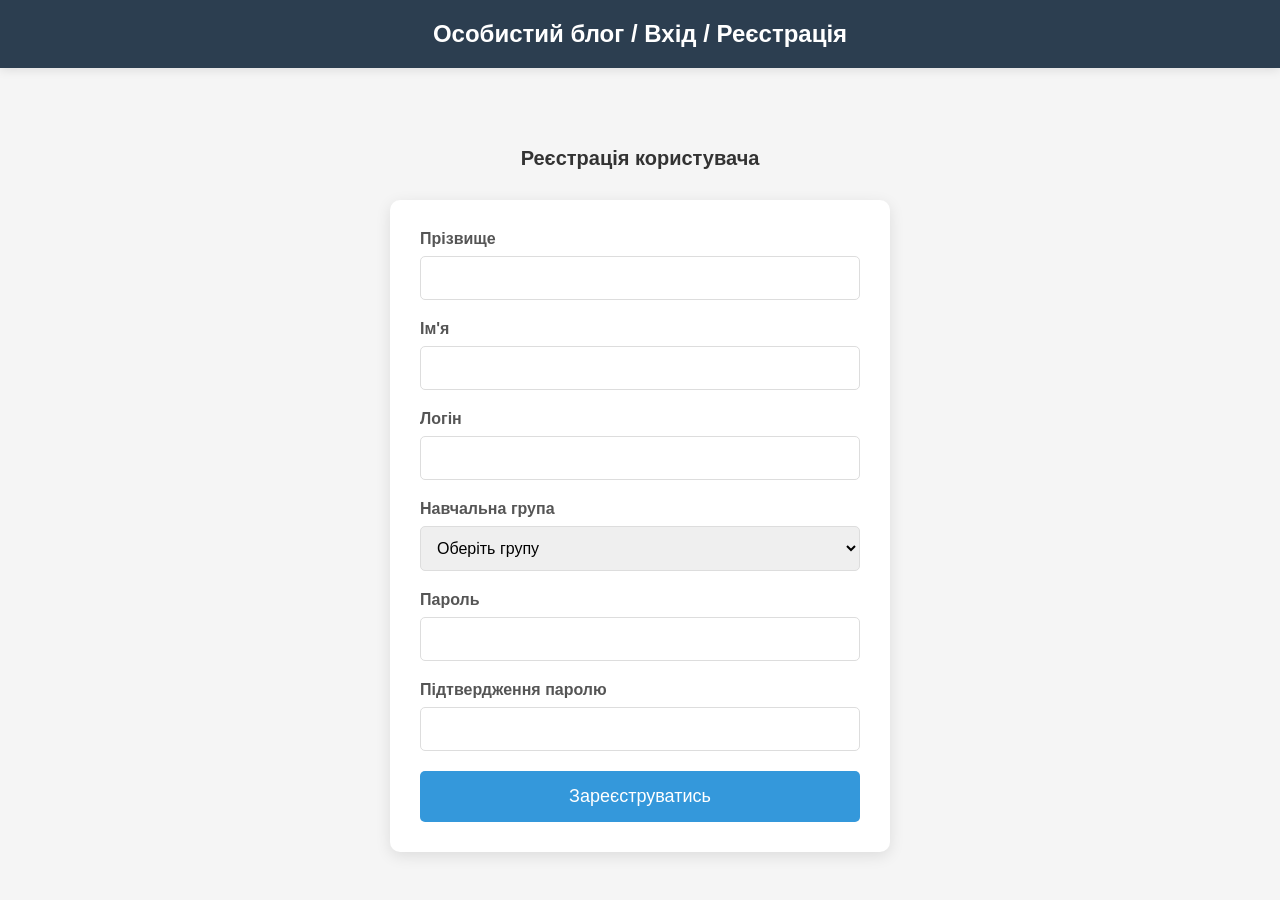
<file: index.html>
<!DOCTYPE html>
<html lang="uk">
<head>
    <meta charset="UTF-8">
    <meta name="viewport" content="width=device-width, initial-scale=1.0">
    <title>Реєстрація користувача</title>
    <style>
        * {
            margin: 0;
            padding: 0;
            box-sizing: border-box;
            font-family: Arial, sans-serif;
        }

        body {
            background-color: #f5f5f5;
            display: flex;
            flex-direction: column;
            align-items: center;
            min-height: 100vh;
        }

        .header {
            width: 100%;
            background-color: #2c3e50;
            color: white;
            padding: 20px;
            text-align: center;
            font-size: 24px;
            font-weight: bold;
            box-shadow: 0 2px 10px rgba(0,0,0,0.1);
        }

        .container {
            flex: 1;
            display: flex;
            flex-direction: column;
            align-items: center;
            justify-content: center;
            width: 100%;
            max-width: 800px;
            padding: 20px;
        }

        .subtitle {
            font-size: 20px;
            margin: 30px 0;
            text-align: center;
            color: #333;
        }

        .registration-form {
            background: white;
            padding: 30px;
            border-radius: 10px;
            box-shadow: 0 4px 15px rgba(0,0,0,0.1);
            width: 100%;
            max-width: 500px;
        }

        .form-group {
            margin-bottom: 20px;
        }

        label {
            display: block;
            margin-bottom: 8px;
            font-weight: bold;
            color: #555;
        }

        input, select {
            width: 100%;
            padding: 12px;
            border: 1px solid #ddd;
            border-radius: 5px;
            font-size: 16px;
            transition: border 0.3s;
        }

        input:focus, select:focus {
            border-color: #3498db;
            outline: none;
        }

        .group-281 {
            display: flex;
            align-items: center;
            gap: 10px;
        }

        .group-281 input {
            width: auto;
        }

        .group-281 label {
            margin-bottom: 0;
        }

        .submit-btn {
            background-color: #3498db;
            color: white;
            border: none;
            padding: 15px;
            font-size: 18px;
            border-radius: 5px;
            cursor: pointer;
            width: 100%;
            transition: background 0.3s;
        }

        .submit-btn:hover {
            background-color: #2980b9;
        }
        .header-link {
    color: white;
    text-decoration: none;
    transition: opacity 0.3s;
}

.header-link:hover {
    opacity: 0.8;
    text-decoration: underline;
}
    </style>
</head>
<body>
    <header class="header">

        Особистий блог / 
        <a href="git_commands.html" class="header-link">Вхід</a> / 
            <a href="Danko10.html" class="header-link">Реєстрація</a>
    </header>

    <main class="container">
        <h1 class="subtitle">Реєстрація користувача</h1>

        <form class="registration-form">
            <div class="form-group">
                <label for="surname">Прізвище</label>
                               <input type="text" id="surname" name="surname" required>
                           </div>
                           <div class="form-group">
                            <label for="name">Ім'я</label>
                            <input type="text" id="name" name="name" required>
                        </div>

                        <div class="form-group">
                            <label for="login">Логін</label>
                            <input type="text" id="login" name="login" required>
                        </div>
                        <div class="form-group">
                            <label for="group">Навчальна група</label>
                            <select id="group" name="group" required>
                                <option value="" disabled selected>Оберіть групу</option>
                                <option value="1">Група 1</option>
                                <option value="2">Група 2</option>
                                <option value="3">Група 3</option>
                                <option value="4">Група 4</option>
                                <option value="5">Група 5</option>
                            </select>
                        </div>
                        <div class="form-group">
                            <label for="password">Пароль</label>
                            <input type="password" id="password" name="password" required>
                        </div>
                        <div class="form-group">
                            <label for="confirm">Підтвердження паролю</label>
                            <input type="password" id="confirm" name="confirm" required>
                        </div>
                        <button type="submit" class="submit-btn">Зареєструватись</button>                        
               
        </form>
    </main>
</body>
</html>
</file>
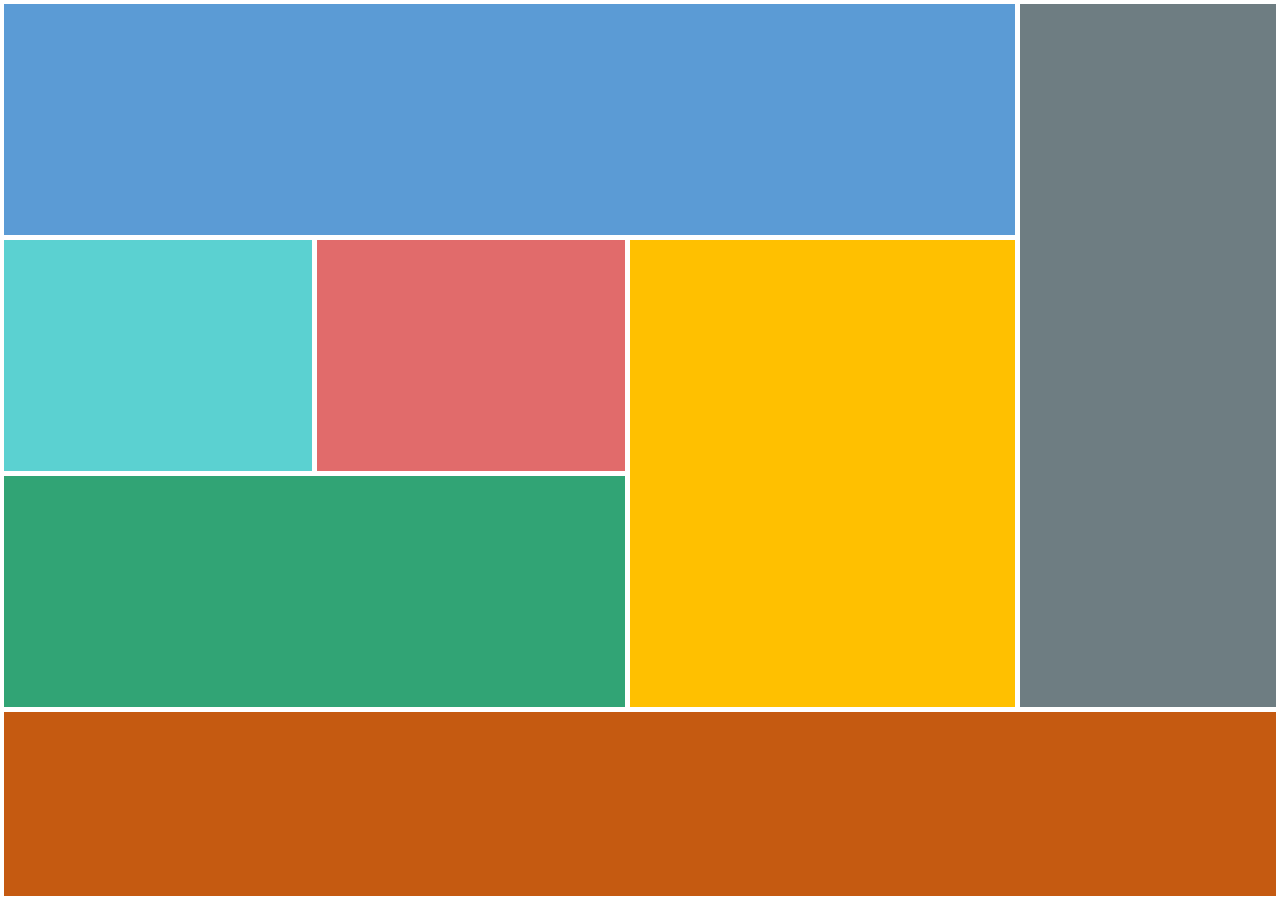
<file: 1.12.html>
<!DOCTYPE html>
<html lang="uk">
<head>
    <meta charset="UTF-8">
    <meta name="viewport" content="width=device-width, initial-scale=1.0">
    <title>Завдання 1 - Grid Layout</title>
    <link rel="stylesheet" href="Danko10.css">
</head>
<body>

    <div class="wrapper">
        <div class="block blue"></div>
        <div class="block grey"></div>
        <div class="block cyan"></div>
        <div class="block pink"></div>
        <div class="block yellow"></div>
        <div class="block green"></div>
        <div class="block orange"></div>
    </div>

</body>
</html>
</file>
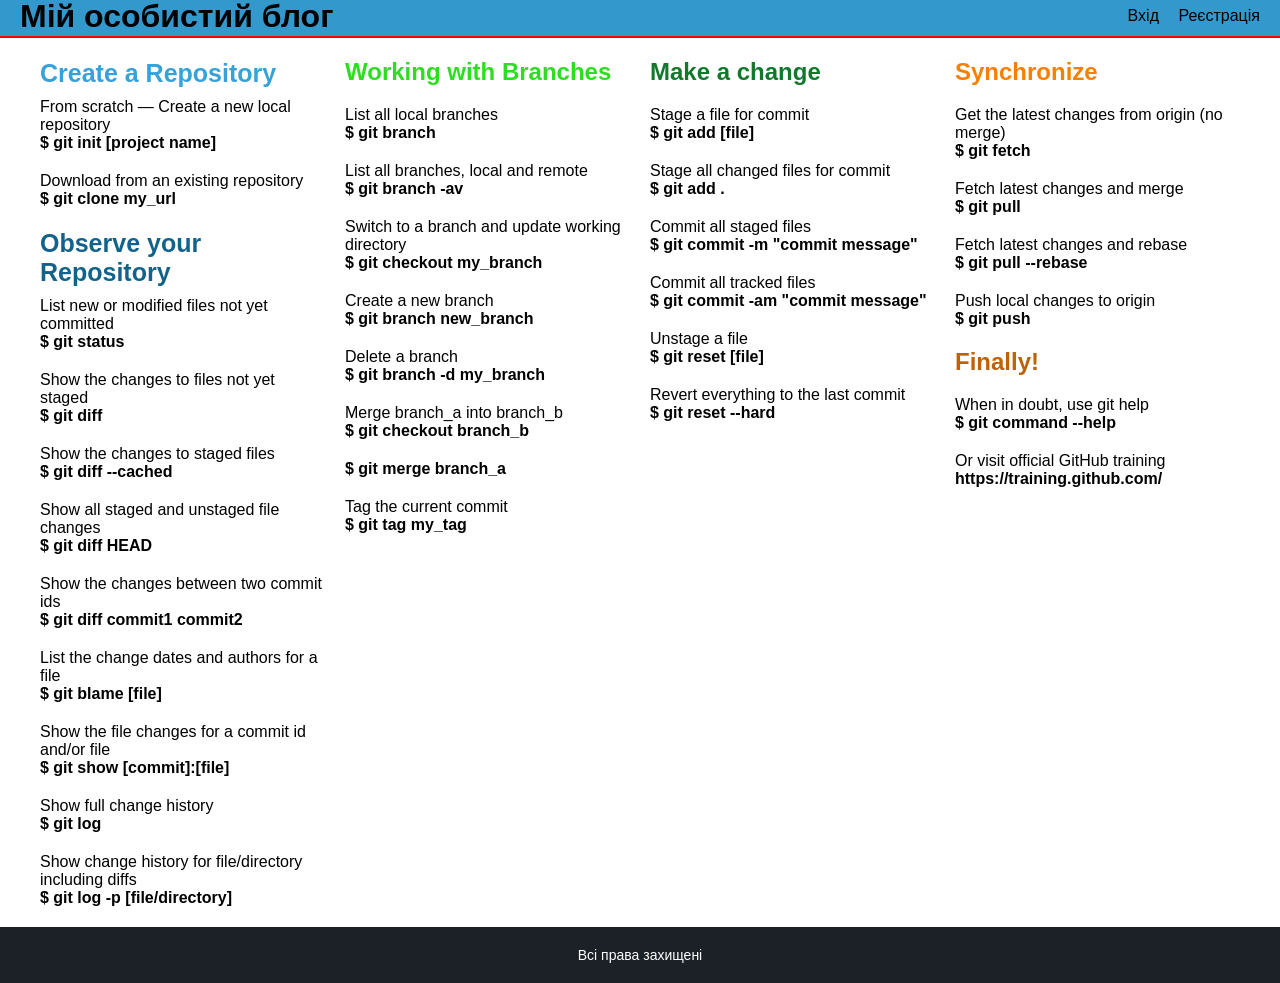
<file: git_commands.html>
<!doctype html>
<html lang="uk">
<head>
  <meta charset="utf-8">
  <meta name="viewport" content="width=device-width, initial-scale=1">
  <title>Мій особистий блог</title>
  <link rel="stylesheet" href="git_commands.css">
  <meta name="description" content="Короткий опис сторінки">
</head>
<body>

<header class="top-block">
  <div class="left">
    <h1>Мій особистий блог</h1>
    </p>
  </div>
  <div class="right">
    <a href="#">Вхід</a>
    <a href="BilotserkivskaLab12-1.html">Реєстрація</a>
  </div>
</header>

<div class="columns">
    <div>
        <h2 class="c1">Create a Repository</h2>

        <p class="t1">From scratch — Create a new local repository</p>
        <p class="t2">$ git init [project name]</p>

        <p class="t1">Download from an existing repository</p>
        <p class="t2">$ git clone my_url</p>
        <h2 class="c2">Observe your Repository</h2>

        <p class="t1">List new or modified files not yet committed</p>
        <p class="t2">$ git status</p>

        <p class="t1">Show the changes to files not yet staged</p>
        <p class="t2">$ git diff</p>

        <p class="t1">Show the changes to staged files</p>
        <p class="t2">$ git diff --cached</p>

        <p class="t1">Show all staged and unstaged file changes</p>
        <p class="t2">$ git diff HEAD</p>

        <p class="t1">Show the changes between two commit ids</p>
        <p class="t2">$ git diff commit1 commit2</p>

        <p class="t1">List the change dates and authors for a file</p>
        <p class="t2">$ git blame [file]</p>

        <p class="t1">Show the file changes for a commit id and/or file</p>
        <p class="t2">$ git show [commit]:[file]</p>

        <p class="t1">Show full change history</p>
        <p class="t2">$ git log</p>

        <p class="t1">Show change history for file/directory including diffs</p>
        <p class="t2">$ git log -p [file/directory]</p>
    </div>
    <div>
        <h2 class="c3">Working with Branches</h2>

        <p class="t1">List all local branches</p>
        <p class="t2">$ git branch</p>

        <p class="t1">List all branches, local and remote</p>
        <p class="t2">$ git branch -av</p>

        <p class="t1">Switch to a branch and update working directory</p>
        <p class="t2">$ git checkout my_branch</p>

        <p class="t1">Create a new branch</p>
        <p class="t2">$ git branch new_branch</p>

        <p class="t1">Delete a branch</p>
        <p class="t2">$ git branch -d my_branch</p>

        <p class="t1">Merge branch_a into branch_b</p>
        <p class="t2">$ git checkout branch_b</p>
        <p class="t2">$ git merge branch_a</p>

        <p class="t1">Tag the current commit</p>
        <p class="t2">$ git tag my_tag</p>
    </div>
    <div>
        <h2 class="c4">Make a change</h2>

        <p class="t1">Stage a file for commit</p>
        <p class="t2">$ git add [file]</p>

        <p class="t1">Stage all changed files for commit</p>
        <p class="t2">$ git add .</p>

        <p class="t1">Commit all staged files</p>
        <p class="t2">$ git commit -m "commit message"</p>

        <p class="t1">Commit all tracked files</p>
        <p class="t2">$ git commit -am "commit message"</p>

        <p class="t1">Unstage a file</p>
        <p class="t2">$ git reset [file]</p>

        <p class="t1">Revert everything to the last commit</p>
        <p class="t2">$ git reset --hard</p>
    </div>
    <div>
        <h2 class="c5">Synchronize</h2>

        <p class="t1">Get the latest changes from origin (no merge)</p>
        <p class="t2">$ git fetch</p>

        <p class="t1">Fetch latest changes and merge</p>
        <p class="t2">$ git pull</p>

        <p class="t1">Fetch latest changes and rebase</p>
        <p class="t2">$ git pull --rebase</p>

        <p class="t1">Push local changes to origin</p>
        <p class="t2">$ git push</p>

        <h2 class="c6">Finally!</h2>

        <p class="t1">When in doubt, use git help</p>
        <p class="t2">$ git command --help</p>

        <p class="t1">Or visit official GitHub training</p>
        <p class="t2">https://training.github.com/</p>
    </div>

</div>




<footer>
<p>Всі права захищені</p>
</footer>

</body>
</html>
</file>
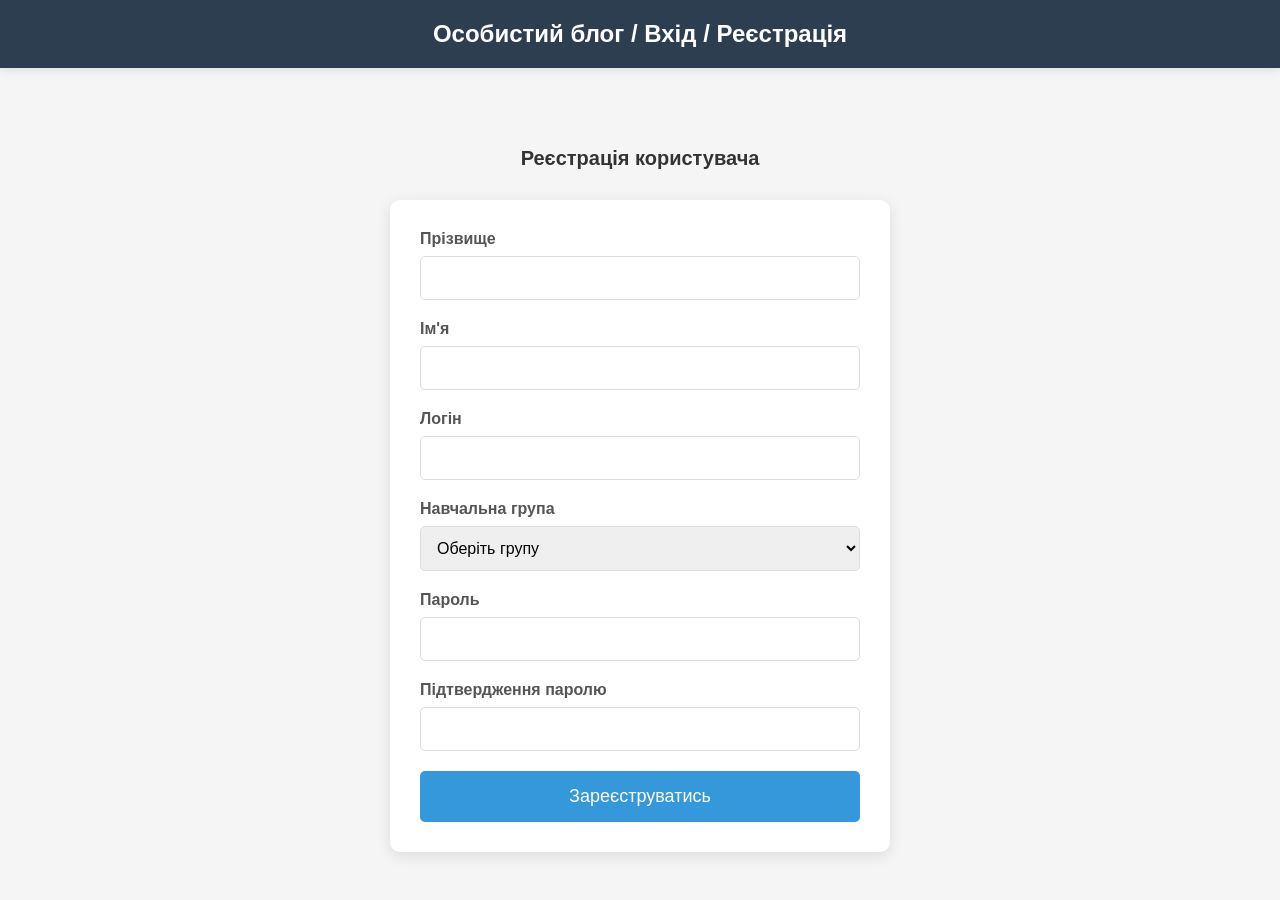
<file: register.html>
<!DOCTYPE html>
<html lang="uk">
<head>
    <meta charset="UTF-8">
    <meta name="viewport" content="width=device-width, initial-scale=1.0">
    <title>Реєстрація користувача</title>
    <style>
        * {
            margin: 0;
            padding: 0;
            box-sizing: border-box;
            font-family: Arial, sans-serif;
        }

        body {
            background-color: #f5f5f5;
            display: flex;
            flex-direction: column;
            align-items: center;
            min-height: 100vh;
        }

        .header {
            width: 100%;
            background-color: #2c3e50;
            color: white;
            padding: 20px;
            text-align: center;
            font-size: 24px;
            font-weight: bold;
            box-shadow: 0 2px 10px rgba(0,0,0,0.1);
        }

        .container {
            flex: 1;
            display: flex;
            flex-direction: column;
            align-items: center;
            justify-content: center;
            width: 100%;
            max-width: 800px;
            padding: 20px;
        }

        .subtitle {
            font-size: 20px;
            margin: 30px 0;
            text-align: center;
            color: #333;
        }

        .registration-form {
            background: white;
            padding: 30px;
            border-radius: 10px;
            box-shadow: 0 4px 15px rgba(0,0,0,0.1);
            width: 100%;
            max-width: 500px;
        }

        .form-group {
            margin-bottom: 20px;
        }

        label {
            display: block;
            margin-bottom: 8px;
            font-weight: bold;
            color: #555;
        }

        input, select {
            width: 100%;
            padding: 12px;
            border: 1px solid #ddd;
            border-radius: 5px;
            font-size: 16px;
            transition: border 0.3s;
        }

        input:focus, select:focus {
            border-color: #3498db;
            outline: none;
        }

        .group-281 {
            display: flex;
            align-items: center;
            gap: 10px;
        }

        .group-281 input {
            width: auto;
        }

        .group-281 label {
            margin-bottom: 0;
        }

        .submit-btn {
            background-color: #3498db;
            color: white;
            border: none;
            padding: 15px;
            font-size: 18px;
            border-radius: 5px;
            cursor: pointer;
            width: 100%;
            transition: background 0.3s;
        }

        .submit-btn:hover {
            background-color: #2980b9;
        }
        .header-link {
    color: white;
    text-decoration: none;
    transition: opacity 0.3s;
}

.header-link:hover {
    opacity: 0.8;
    text-decoration: underline;
}
    </style>
</head>
<body>
    <header class="header">

        Особистий блог / Вхід / <a href="Danko10.html" class="header-link">Реєстрація</a>
    </header>

    <main class="container">
        <h1 class="subtitle">Реєстрація користувача</h1>

        <form class="registration-form">
            <div class="form-group">
                <label for="surname">Прізвище</label>
                               <input type="text" id="surname" name="surname" required>
                           </div>
                           <div class="form-group">
                            <label for="name">Ім'я</label>
                            <input type="text" id="name" name="name" required>
                        </div>

                        <div class="form-group">
                            <label for="login">Логін</label>
                            <input type="text" id="login" name="login" required>
                        </div>
                        <div class="form-group">
                            <label for="group">Навчальна група</label>
                            <select id="group" name="group" required>
                                <option value="" disabled selected>Оберіть групу</option>
                                <option value="1">Група 1</option>
                                <option value="2">Група 2</option>
                                <option value="3">Група 3</option>
                                <option value="4">Група 4</option>
                                <option value="5">Група 5</option>
                            </select>
                        </div>
                        <div class="form-group">
                            <label for="password">Пароль</label>
                            <input type="password" id="password" name="password" required>
                        </div>
                        <div class="form-group">
                            <label for="confirm">Підтвердження паролю</label>
                            <input type="password" id="confirm" name="confirm" required>
                        </div>
                        <button type="submit" class="submit-btn">Зареєструватись</button>                        
               
        </form>
    </main>
</body>
</html>
</file>
<file: Danko10.css>
/* Базові налаштування, щоб прибрати відступи браузера */
body, html {
    margin: 0;
    padding: 0;
    height: 100%;
    box-sizing: border-box;
}

/* Головний контейнер wrapper */
.wrapper {
    display: grid;
    height: 100vh; /* Заповнює весь вільний простір екрану по висоті */
    width: 100%;
    gap: 3px; /* Зовнішній відступ між блоками 3px */
    padding: 3px; /* Щоб відступ був і з країв екрану */
    box-sizing: border-box;
    
    /* Рамка для блоків (вимога) застосується до дочірніх div */
}

.wrapper > div {
    border: 1px solid white; /* Рамка 1px білого кольору */
}

/* Кольори блоків відповідно до зразка */
.blue { background-color: #5b9bd5; }   
.grey { background-color: #6e7d82; }   
.cyan { background-color: #5bd1d1; }   
.pink { background-color: #e16b6b; }  
.yellow { background-color: #ffc000; }
.green { background-color: #31a475; } 
.orange { background-color: #c55a11; }

/* --- АДАПТИВНІСТЬ (@media) --- */

/* 1. Екрани < 500px (Мобільні) - все в одну колонку */
@media (max-width: 499px) {
    .wrapper {
        grid-template-columns: 1fr;
        grid-template-rows: repeat(7, 1fr);
        /* grid-template-areas не обов'язковий, блоки йдуть по порядку */
    }
}

/* 2. Екрани >= 500px (Малі планшети) - 2 колонки */
@media (min-width: 500px) {
    .wrapper {
        grid-template-columns: 1fr 1fr;
        /* Розміщуємо блоки трохи компактніше */
        grid-template-areas:
            "blue blue"
            "cyan pink"
            "green yellow"
            "grey grey"
            "orange orange";
    }
    /* Прив'язуємо класи до імен зон сітки */
    .blue { grid-area: blue; }
    .grey { grid-area: grey; }
    .cyan { grid-area: cyan; }
    .pink { grid-area: pink; }
    .yellow { grid-area: yellow; }
    .green { grid-area: green; }
    .orange { grid-area: orange; }
}

/* 3. Екрани >= 750px (Планшети) - 3 колонки */
@media (min-width: 750px) {
    .wrapper {
        grid-template-columns: 1fr 1fr 1fr;
        grid-template-areas:
            "blue blue grey"
            "cyan pink grey"
            "green yellow grey"
            "orange orange orange";
    }
}

/* 4. Екрани >= 950px (Ноутбуки) - перехід до повного макету */
@media (min-width: 950px) {
    .wrapper {
        grid-template-columns: 1fr 1fr 1fr 1fr; 
        grid-template-areas:
            "blue blue blue grey"
            "cyan pink yellow grey"
            "green green yellow grey"
            "orange orange orange orange";
    }
}

/* 5. Екрани >= 1200px (Десктопи) - точна копія макету з картинки */
@media (min-width: 1200px) {
    .wrapper {
        /* Налаштовуємо пропорції колонок, щоб виглядало як на макеті */
        grid-template-columns: 1.2fr 1.2fr 1.5fr 1fr; 
        grid-template-rows: 1fr 1fr 1fr 0.8fr;
        grid-template-areas:
            "blue blue blue grey"    /* Рядок 1: Синій на 3, Сірий на 1 */
            "cyan pink yellow grey"  /* Рядок 2: Всі в ряд, Сірий продовжується */
            "green green yellow grey" /* Рядок 3: Зелений на 2, Жовтий продовжується */
            "orange orange orange orange"; /* Футер на всю ширину */
    }
}
</file>
<file: git_commands.css>
body {
    margin: 0;
    padding: 0;
font-family: Calibri, Arial, sans-serif;

}

.top-block {
    display: flex;              
    justify-content: space-between; 
    align-items: center;      
    background-color: #39c;
    padding: 0px 20px 4px;           
    color: #000;
    line-height: 1;    
    border-bottom: 2px solid red; 

}

.top-block h1,
.top-block p {
    margin: 0;       
    padding: 0;

}

.top-block p {
    color: #ffffff;
      text-indent: 30px;
}

.left {
    font-weight: bold; 
}

.right a {
    color: #000000;
    text-decoration: none;
    margin-left: 15px;           
    font-size: 16px;
}

footer {
    background-color: #1c2027;   
    padding: 20px;               
    text-align: center;          
}

footer p {
    color: #ffffff;              
    margin: 0;                  
    font-size: 14px;             
}

.register-box {
    width: 380px;                  
    margin: 40px auto;             
    border: 1px solid #ccc;
    text-align: center;            
}

.register-box .title {
    background: #39c;
    color: #fff;
    font-size: 20px;
    font-weight: bold;
    padding: 10px 0; 
}

form {
    padding: 15px; 
}

form label {
    font-size: 14px;
    margin-top: 8px; 
    display: block;
    text-align: left;             
    width: 90%;
    margin-left: auto;
    margin-right: auto;
}

form input,
form select {
    width: 90%;
    padding: 8px; 
    margin: 6px auto; 
    display: block;
    border: 1px solid #bbb;
    border-radius: 4px;
    font-size: 14px;
    height: 36px; 
    box-sizing: border-box;
}

.submit-btn {
    width: 150px;
    margin: 15px 5% 0px auto; 
    display: block;
}


.columns {
    display: grid;
    grid-template-columns: repeat(4, 1fr);
    gap: 20px;       
    
    max-width: 1200px; 
    margin: 0 auto;    
    
}
    @import url("https://cdn.jsdelivr.net/npm/@xz/fonts@1/serve/cascadia-code.min.css");

.c1, .c2{
font-size: 25px;
font-weight: bold;
margin-bottom: 10px;
}

.t1{
font-family: Calibri, Arial, sans-serif;
margin: 0;

}

.t2{
font-family: 'Cascadia Code', sans-serif;
font-weight: bold;
margin: 0 0 20px;

}

.t1, .t2{
 font-size: 16px;   
}

.c1{
color: rgb(55, 161, 218);
}

.c2{
color: rgb(18, 99, 139);    
}

.c3{
color: rgb(45, 222, 32);
}

.c4{
color: rgb(17, 120, 44);    
}
.c5{
color: rgb(247, 128, 1);
}

.c6{
color: rgb(191, 97, 9);    
}
</file>
